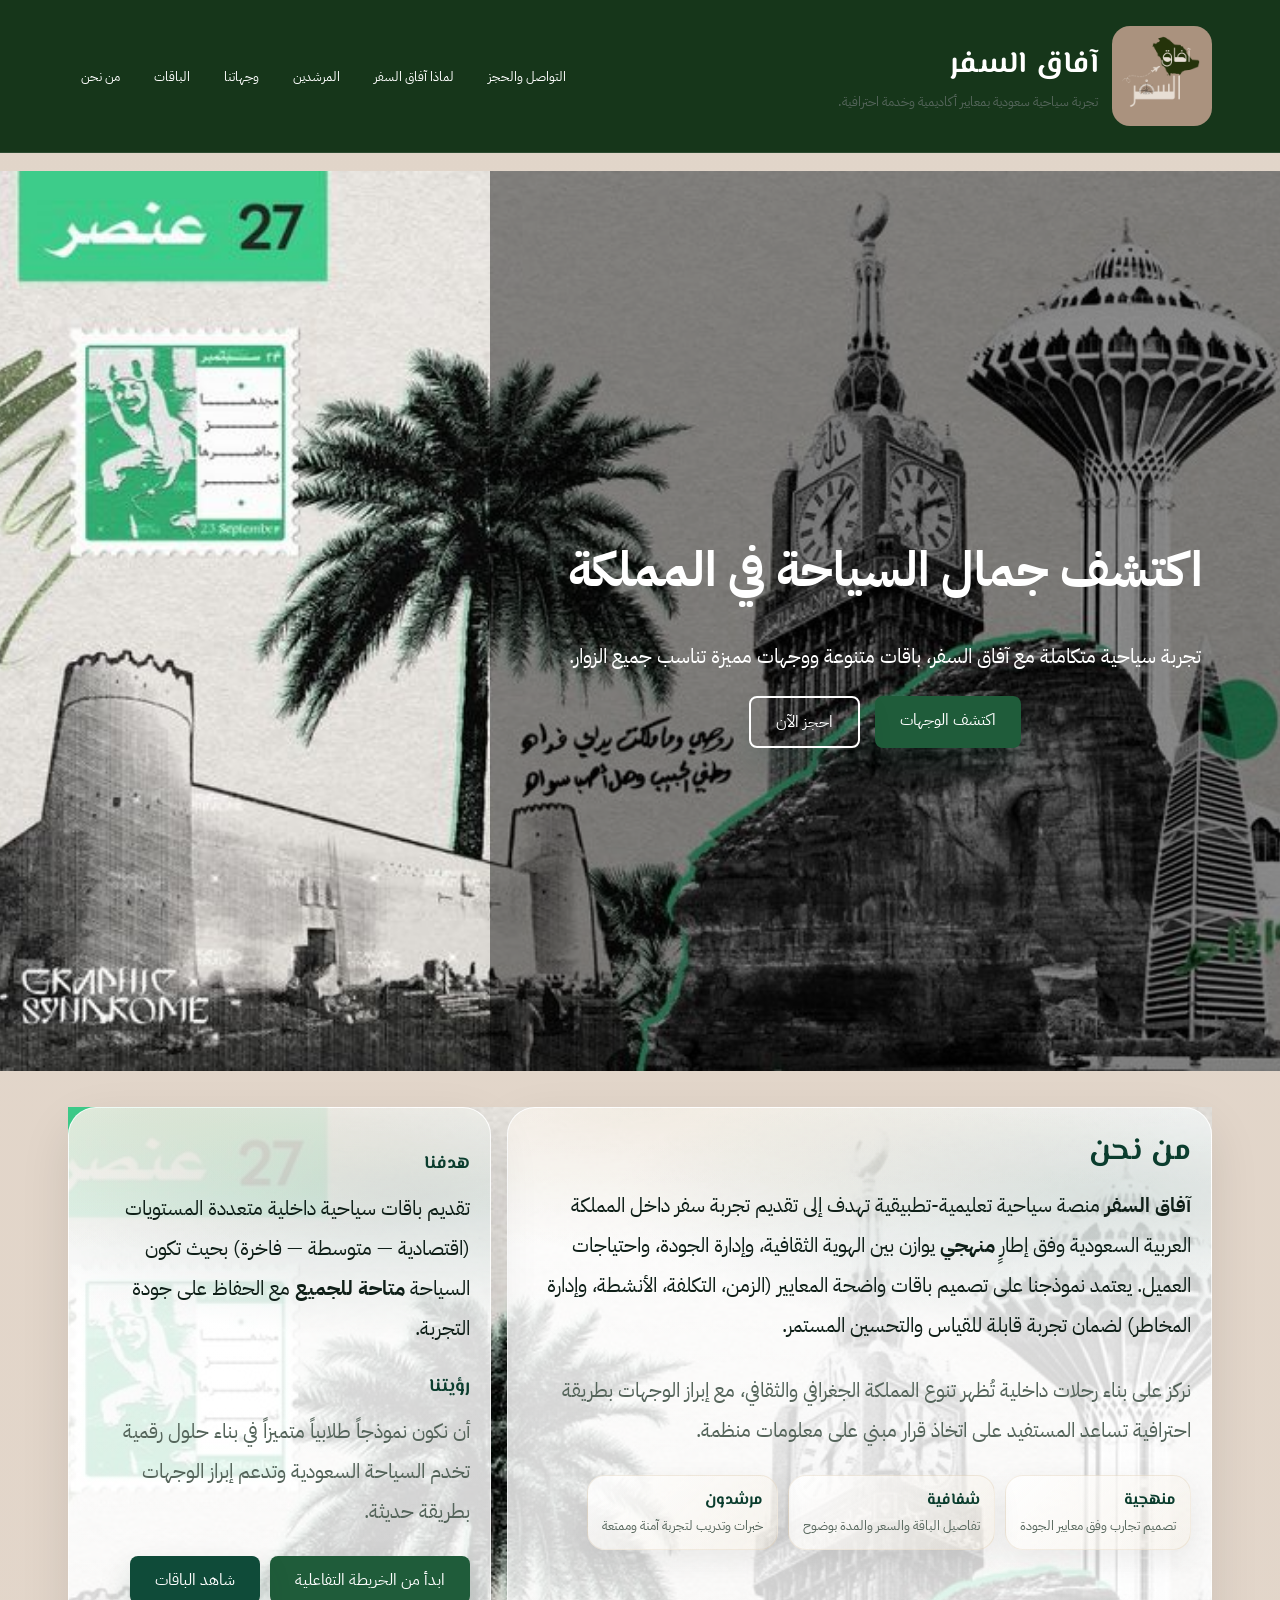
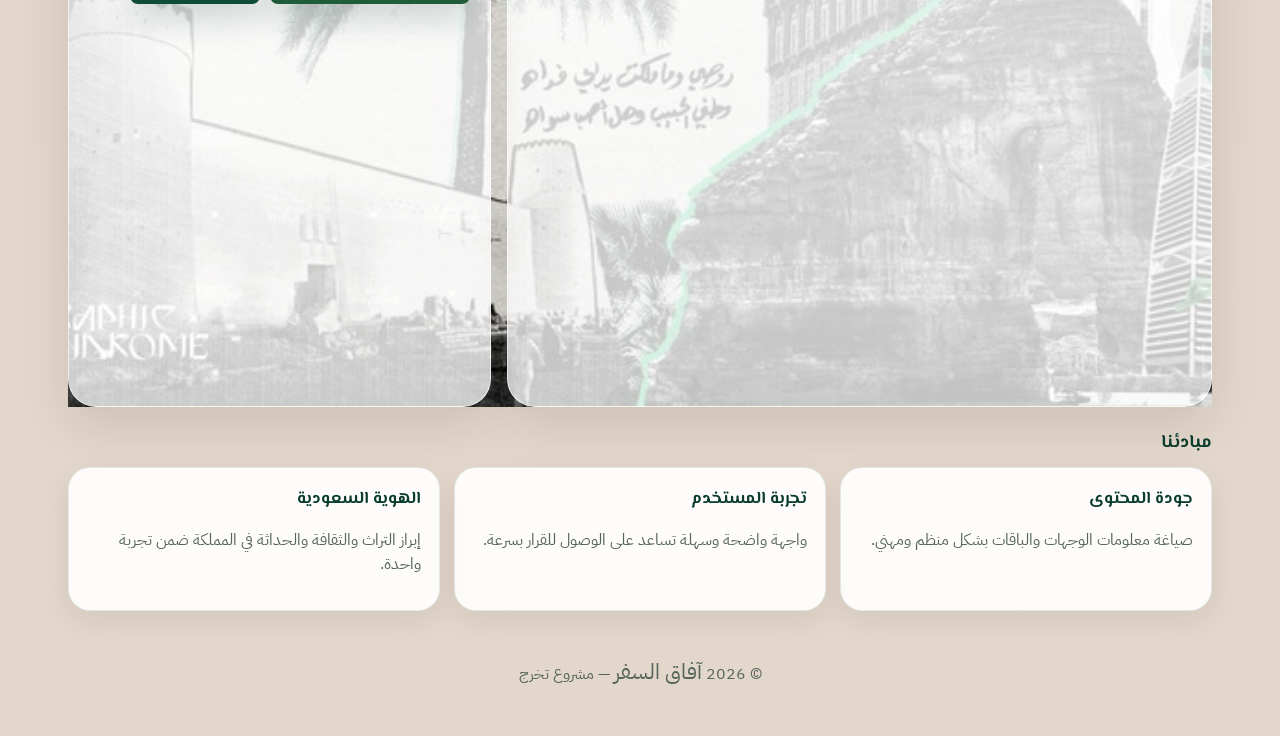
<file: index.html>
<!doctype html>
<html lang="ar">
<head>
  <meta charset="utf-8" />
  <meta name="viewport" content="width=device-width, initial-scale=1" />
  <title>من نحن | آفاق السفر</title>
  <link rel="stylesheet" href="assets/css/style.css" />

</head>
<body>
  <header class="header">
  <div class="container">
    <div class="topbar">

      <a class="brand" href="index.html">
        <img src="assets/img/logo.png" alt="آفاق السفر" class="logo" />
        <div class="brandText">
          <h1 class="brandName">آفاق السفر</h1>
          <p class="brandTagline">تجربة سياحية سعودية بمعايير أكاديمية وخدمة احترافية.</p>
        </div>
      </a>

      <nav class="nav" aria-label="Main">

  <a href="contact.html">التواصل والحجز</a>
  <a href="why.html">لماذا آفاق السفر</a>
  <a href="guides.html">المرشدين</a>

  <a href="destinations.html">وجهاتنا</a>
  <a href="packages.html">الباقات</a>
  <a href="index.html">من نحن</a>

</nav>
      </nav>

      <button id="menuBtn" class="menuBtn">القائمة</button>
    </div>

    <div id="mobileNav" class="mobileNav">
      <a data-nav href="index.html">من نحن</a>
      <a data-nav href="destinations.html">وجهاتنا</a>
      <a data-nav href="packages.html">الباقات</a>
      <a data-nav href="guides.html">المرشدين</a>
      <a data-nav href="why.html">لماذا آفاق السفر</a>
      <a data-nav href="contact.html">التواصل والحجز</a>
    </div>
  </div>
  </header>
<!-- HERO SECTION -->
<section class="hero">
  <div class="hero-overlay">
    <h1>اكتشف جمال السياحة في المملكة</h1>
    <p>
      تجربة سياحية متكاملة مع آفاق السفر، باقات متنوعة
      ووجهات مميزة تناسب جميع الزوار.
    </p>

    <div class="hero-buttons">
      <a href="http://127.0.0.1:5500/destinations.html" class="btn">اكتشف الوجهات</a>
      <a href="http://127.0.0.1:5500/contact.html" class="btn btn-outline">احجز الآن</a>
    </div>
  </div>
</section>
  <main class="container">

    <section class="hero">
      <div class="panel">
        <h2 class="hTitle">من نحن</h2>
        <p class="lead">
          <strong>آفاق السفر</strong> منصة سياحية تعليمية-تطبيقية تهدف إلى تقديم تجربة سفر داخل المملكة العربية السعودية
          وفق إطارٍ <strong>منهجي</strong> يوازن بين الهوية الثقافية، وإدارة الجودة، واحتياجات العميل.
          يعتمد نموذجنا على تصميم باقات واضحة المعايير (الزمن، التكلفة، الأنشطة، وإدارة المخاطر) لضمان
          تجربة قابلة للقياس والتحسين المستمر.
        </p>
        <p class="lead muted">
          نركز على بناء رحلات داخلية تُظهر تنوع المملكة الجغرافي والثقافي، مع إبراز الوجهات بطريقة احترافية
          تساعد المستفيد على اتخاذ قرار مبني على معلومات منظمة.
        </p>

        <div class="kpiRow">
          <div class="kpi">
            <strong>منهجية</strong>
            <small>تصميم تجارب وفق معايير الجودة</small>
          </div>
          <div class="kpi">
            <strong>شفافية</strong>
            <small>تفاصيل الباقة والسعر والمدة بوضوح</small>
          </div>
          <div class="kpi">
            <strong>مرشدون</strong>
            <small>خبرات وتدريب لتجربة آمنة وممتعة</small>
          </div>
        </div>
      </div>

      <div class="panel">
        <h3 class="sectionTitle">هدفنا</h3>
        <p class="lead">
          تقديم باقات سياحية داخلية متعددة المستويات (اقتصادية — متوسطة — فاخرة) بحيث تكون
          السياحة <strong>متاحة للجميع</strong> مع الحفاظ على جودة التجربة.
        </p>
        <h3 class="sectionTitle">رؤيتنا</h3>
        <p class="lead muted">
          أن نكون نموذجاً طلابياً متميزاً في بناء حلول رقمية تخدم السياحة السعودية وتدعم إبراز الوجهات بطريقة حديثة.
        </p>

        <div style="margin-top:14px; display:flex; gap:10px; flex-wrap:wrap;">
          <a class="btn" href="destinations.html">ابدأ من الخريطة التفاعلية</a>
          <a class="btn" href="packages.html" style="background: var(--green2);">شاهد الباقات</a>
        </div>
      </div>
    </section>

    <h3 class="sectionTitle">مبادئنا</h3>
    <section class="grid3">
      <article class="card">
        <h3>جودة المحتوى</h3>
        <p class="muted">صياغة معلومات الوجهات والباقات بشكل منظم ومهني.</p>
      </article>
      <article class="card">
        <h3>تجربة المستخدم</h3>
        <p class="muted">واجهة واضحة وسهلة تساعد على الوصول للقرار بسرعة.</p>
      </article>
      <article class="card">
        <h3>الهوية السعودية</h3>
        <p class="muted">إبراز التراث والثقافة والحداثة في المملكة ضمن تجربة واحدة.</p>
      </article>
    </section>

    <footer class="footer">
      <div>© <span id="year"></span> <span class="brandName">آفاق السفر</span> — مشروع تخرج</div>
    </footer>
  </main>

  <script type="module" src="assets/js/app.js"></script>
</body>
</html>
</file>
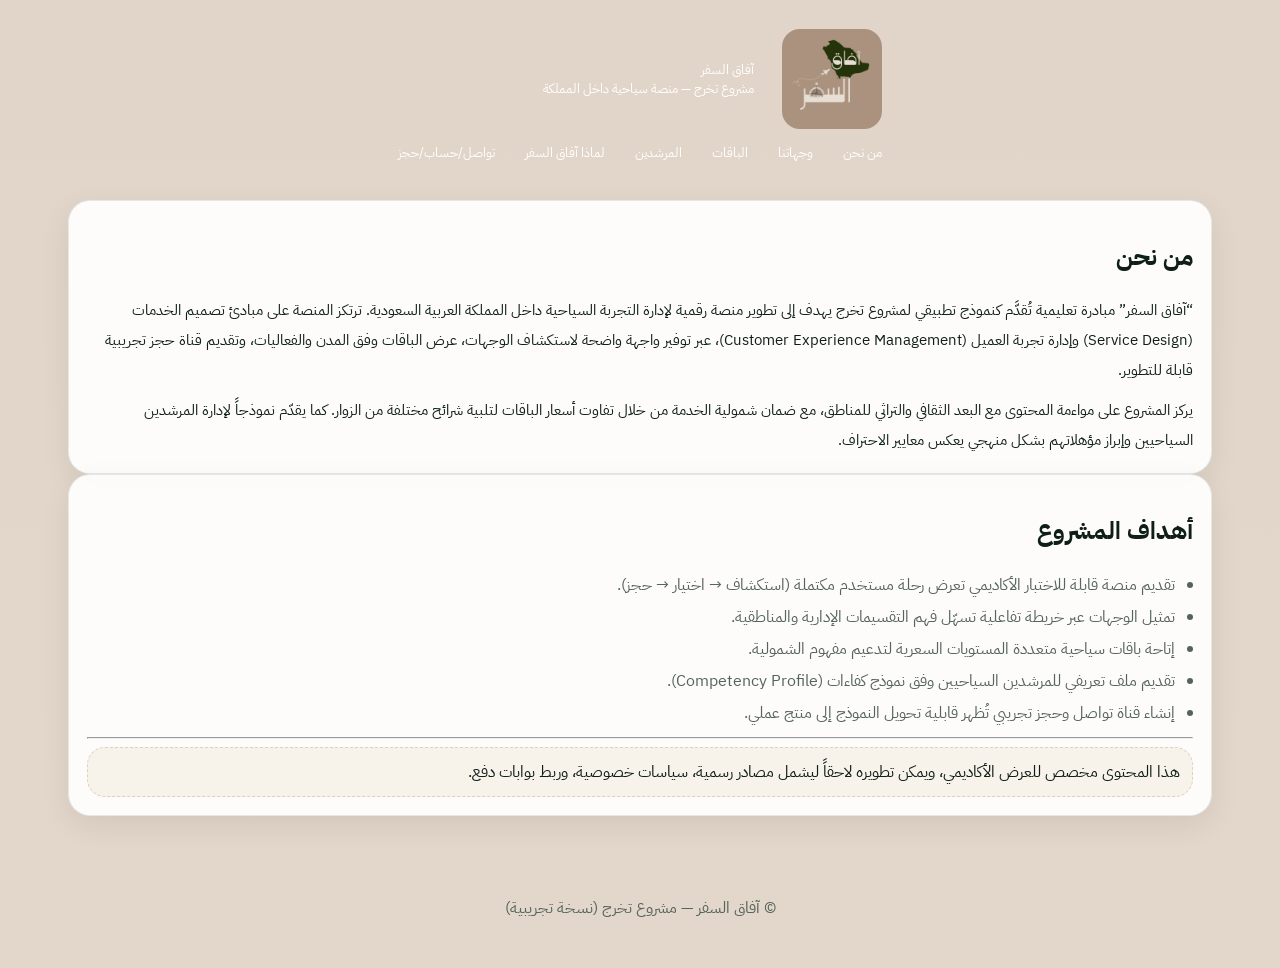
<file: about.html>
<!doctype html>
<html lang="ar" dir="rtl">
<head>
  <meta charset="utf-8" />
  <meta name="viewport" content="width=device-width,initial-scale=1" />
  <title>آفاق السفر | من نحن</title>
  <link rel="stylesheet" href="assets/css/style.css" />
</head>
<body>
  <header class="nav">
    <div class="container nav-inner">
      <a class="brand" href="index.html">
        <img src="assets/img/logo.png" alt="آفاق السفر" class="logo" />
        <div class="mark"></div>
        <div>
          <div class="title">آفاق السفر</div>
          <div class="subtitle">مشروع تخرج — منصة سياحية داخل المملكة</div>
        </div>
      </a>
      <nav class="menu">
        <a href="about.html">من نحن</a>
        <a href="destinations.html">وجهاتنا</a>
        <a href="packages.html">الباقات</a>
        <a href="guides.html">المرشدين</a>
        <a href="why.html">لماذا آفاق السفر</a>
        <a href="contact.html">تواصل/حساب/حجز</a>
      </nav>
    </div>
  </header>

  <main class="section">
    <div class="container grid-2">
      <div class="card">
        <h2>من نحن</h2>
        <p class="lead">
          “آفاق السفر” مبادرة تعليمية تُقدَّم كنموذج تطبيقي لمشروع تخرج يهدف إلى تطوير منصة رقمية لإدارة التجربة السياحية داخل المملكة العربية السعودية.
          ترتكز المنصة على مبادئ تصميم الخدمات (Service Design) وإدارة تجربة العميل (Customer Experience Management)، عبر توفير واجهة واضحة لاستكشاف الوجهات،
          عرض الباقات وفق المدن والفعاليات، وتقديم قناة حجز تجريبية قابلة للتطوير.
        </p>
        <p class="lead">
          يركز المشروع على مواءمة المحتوى مع البعد الثقافي والتراثي للمناطق، مع ضمان شمولية الخدمة من خلال تفاوت أسعار الباقات لتلبية شرائح مختلفة من الزوار.
          كما يقدّم نموذجاً لإدارة المرشدين السياحيين وإبراز مؤهلاتهم بشكل منهجي يعكس معايير الاحتراف.
        </p>
      </div>

      <div class="card">
        <h2>أهداف المشروع</h2>
        <ul style="color:var(--muted); line-height:2; margin:0; padding-right:18px">
          <li>تقديم منصة قابلة للاختبار الأكاديمي تعرض رحلة مستخدم مكتملة (استكشاف → اختيار → حجز).</li>
          <li>تمثيل الوجهات عبر خريطة تفاعلية تسهّل فهم التقسيمات الإدارية والمناطقية.</li>
          <li>إتاحة باقات سياحية متعددة المستويات السعرية لتدعيم مفهوم الشمولية.</li>
          <li>تقديم ملف تعريفي للمرشدين السياحيين وفق نموذج كفاءات (Competency Profile).</li>
          <li>إنشاء قناة تواصل وحجز تجريبي تُظهر قابلية تحويل النموذج إلى منتج عملي.</li>
        </ul>

        <hr class="sep">
        <div class="notice">
          هذا المحتوى مخصص للعرض الأكاديمي، ويمكن تطويره لاحقاً ليشمل مصادر رسمية، سياسات خصوصية، وربط بوابات دفع.
        </div>
      </div>
    </div>
  </main>

  <footer class="footer">
    <div class="container">© <span id="year"></span> آفاق السفر — مشروع تخرج (نسخة تجريبية)</div>
  </footer>

  <script src="assets/js/app.js"></script>
</body>
</html>
</file>
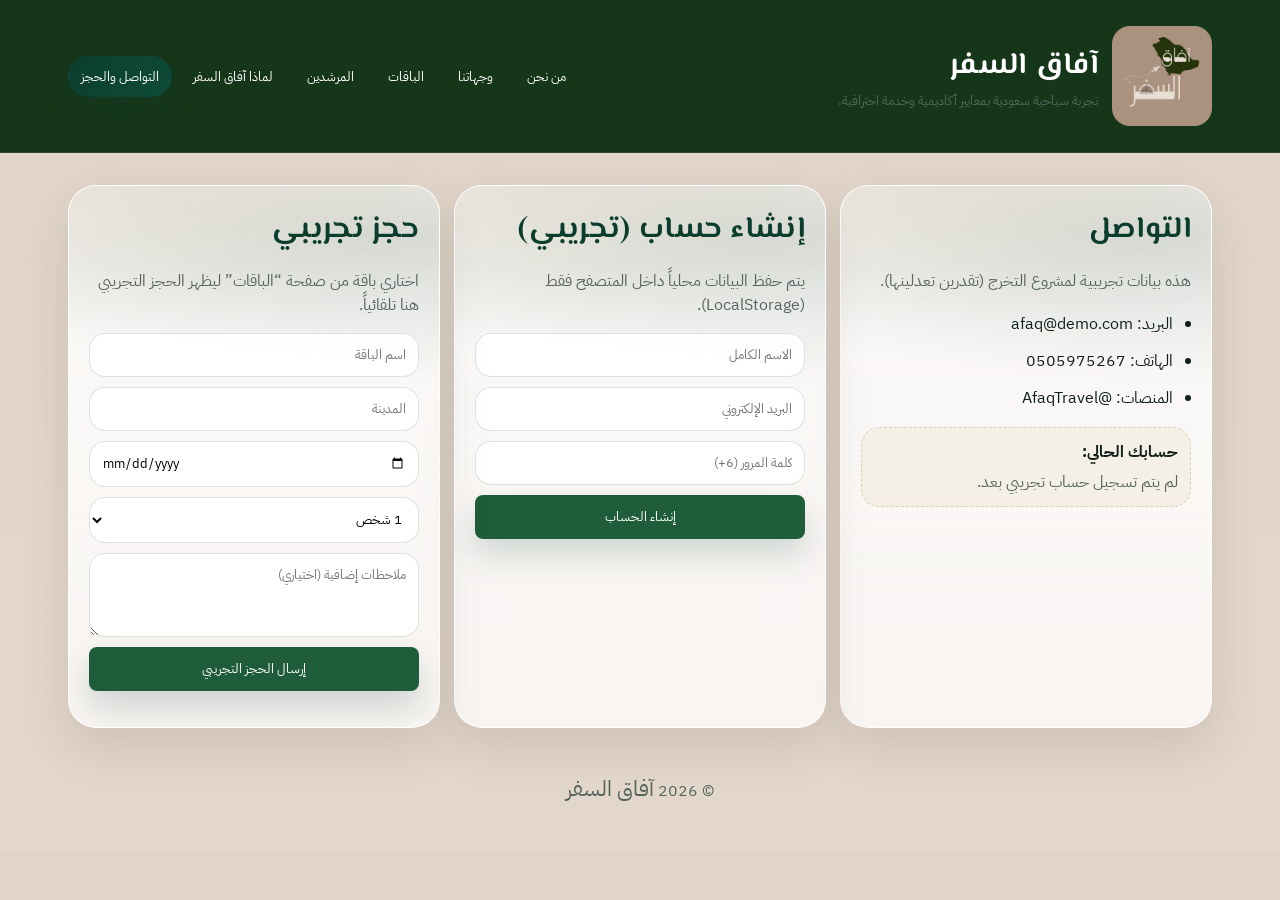
<file: contact.html>
<!doctype html>
<html lang="ar">
<head>
  <meta charset="utf-8" />
  <meta name="viewport" content="width=device-width, initial-scale=1" />
  <title>التواصل والحجز | آفاق السفر</title>
  <link rel="stylesheet" href="assets/css/style.css" />
</head>
<body>
  <header class="header">
    <div class="container">
      <div class="topbar">
        <a class="brand" href="index.html">
          <img src="assets/img/logo.png" alt="آفاق السفر" class="logo" />
          <div>
            <h1 class="brandName">آفاق السفر</h1>
            <p class="brandTagline">—</p>
          </div>
        </a>

        <nav class="nav">
          <a data-nav href="index.html">من نحن</a>
          <a data-nav href="destinations.html">وجهاتنا</a>
          <a data-nav href="packages.html">الباقات</a>
          <a data-nav href="guides.html">المرشدين</a>
          <a data-nav href="why.html">لماذا آفاق السفر</a>
          <a data-nav href="contact.html">التواصل والحجز</a>
        </nav>

        <button id="menuBtn" class="menuBtn">القائمة</button>
      </div>
      <div id="mobileNav" class="mobileNav">
        <a data-nav href="index.html">من نحن</a>
        <a data-nav href="destinations.html">وجهاتنا</a>
        <a data-nav href="packages.html">الباقات</a>
        <a data-nav href="guides.html">المرشدين</a>
        <a data-nav href="why.html">لماذا آفاق السفر</a>
        <a data-nav href="contact.html">التواصل والحجز</a>
      </div>
    </div>
  </header>

  <main class="container">
    <section class="grid3" style="margin-top:14px; grid-template-columns: 1fr 1fr 1fr;">
      <div class="panel">
        <h2 class="hTitle">التواصل</h2>
        <p class="muted">هذه بيانات تجريبية لمشروع التخرج (تقدرين تعدلينها).</p>
        <ul class="bullets">
          <li>البريد: afaq@demo.com</li>
          <li>الهاتف: 0505975267</li>
          <li>المنصات: @AfaqTravel</li>
        </ul>

        <div class="notice" style="margin-top:12px;">
          <strong>حسابك الحالي:</strong>
          <div id="currentUser" class="muted" style="margin-top:6px;">—</div>
        </div>
      </div>

      <div class="panel">
        <h2 class="hTitle">إنشاء حساب (تجريبي)</h2>
        <p class="muted">يتم حفظ البيانات محلياً داخل المتصفح فقط (LocalStorage).</p>

        <form id="signupForm" style="display:grid; gap:10px; margin-top:10px;">
          <input id="suName" class="input" placeholder="الاسم الكامل" required />
          <input id="suEmail" class="input" type="email" placeholder="البريد الإلكتروني" required />
          <input id="suPass" class="input" type="password" placeholder="كلمة المرور (6+)" minlength="6" required />
          <button class="btn" type="submit">إنشاء الحساب</button>
        </form>
      </div>

      <div class="panel" id="booking">
        <h2 class="hTitle">حجز تجريبي</h2>
        <div id="demoBookingBox" style="margin-top:10px;"></div>

        <form id="bookingForm" style="display:grid; gap:10px; margin-top:12px;">
          <input id="bkPackage" class="input" placeholder="اسم الباقة" required />
          <input id="bkCity" class="input" placeholder="المدينة" required />
          <input id="bkDate" class="input" type="date" required />
          <select id="bkPeople">
            <option value="1">1 شخص</option>
            <option value="2">2 أشخاص</option>
            <option value="3">3 أشخاص</option>
            <option value="4">4 أشخاص</option>
            <option value="5+">5+</option>
          </select>
          <textarea id="bkNotes" class="input" rows="3" placeholder="ملاحظات إضافية (اختياري)"></textarea>
          <button class="btn" type="submit">إرسال الحجز التجريبي</button>
        </form>

        <p class="muted" style="margin-top:10px; line-height:1.8;">
        </p>
      </div>
    </section>

    <footer class="footer">
      <div>© <span id="year"></span> <span class="brandName">آفاق السفر</span></div>
    </footer>
  </main>

  <script type="module" src="assets/js/app.js"></script>
</body>
</html>
</file>
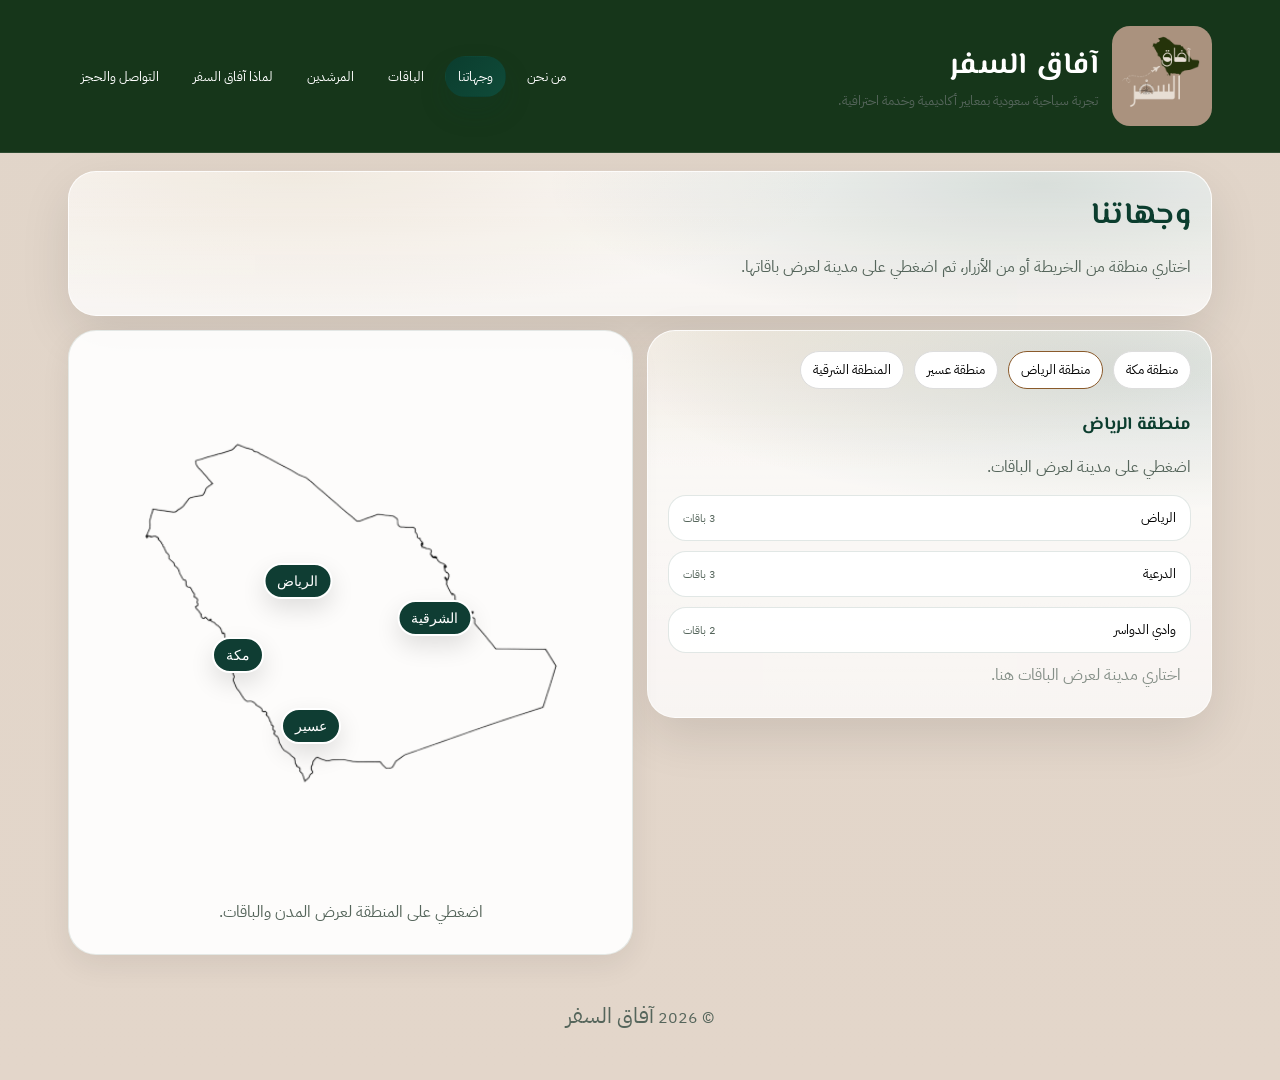
<file: destinations.html>
<!doctype html>
<html lang="ar">
<head>
  <meta charset="utf-8" />
  <meta name="viewport" content="width=device-width, initial-scale=1" />
  <title>وجهاتنا | آفاق السفر</title>
  <link rel="stylesheet" href="assets/css/style.css" />
</head>
<body>
  <header class="header">
    <div class="container">
      <div class="topbar">
        <a class="brand" href="index.html">
          <img src="assets/img/logo.png" alt="آفاق السفر" class="logo" />
          <div>
            <h1 class="brandName">آفاق السفر</h1>
            <p class="brandTagline">—</p>
          </div>
        </a>

        <nav class="nav">
          <a data-nav href="index.html">من نحن</a>
          <a data-nav href="destinations.html">وجهاتنا</a>
          <a data-nav href="packages.html">الباقات</a>
          <a data-nav href="guides.html">المرشدين</a>
          <a data-nav href="why.html">لماذا آفاق السفر</a>
          <a data-nav href="contact.html">التواصل والحجز</a>
        </nav>

        <button id="menuBtn" class="menuBtn">القائمة</button>
      </div>
      <div id="mobileNav" class="mobileNav">
        <a data-nav href="index.html">من نحن</a>
        <a data-nav href="destinations.html">وجهاتنا</a>
        <a data-nav href="packages.html">الباقات</a>
        <a data-nav href="guides.html">المرشدين</a>
        <a data-nav href="why.html">لماذا آفاق السفر</a>
        <a data-nav href="contact.html">التواصل والحجز</a>
      </div>
    </div>
  </header>

  <main class="container">
    <div class="panel">
      <h2 class="hTitle">وجهاتنا</h2>
      <p class="muted">اختاري منطقة من الخريطة أو من الأزرار، ثم اضغطي على مدينة لعرض باقاتها.</p>
    </div>

 <section class="destWrap" style="margin-top:14px;">

  <!-- ✅ لوحة الخيارات (يسار) -->
  <div id="destPanel" class="panel">
    <div class="chips" id="regionList"></div>

    <h3 class="sectionTitle" id="regionTitle">—</h3>
    <p class="muted" id="regionHint">—</p>

    <div class="cityList" id="cityList"></div>
    <div class="packagesBox" id="packagesBox"></div>
  </div>

  <!-- ✅ الخريطة (يمين) -->
  <div class="mapBox">
    <img src="assets/img/ksa-real.png" class="ksaImg" alt="خريطة السعودية" />

    <!-- ✅ hotspots فوق الصورة (لازم تكون داخل mapBox) -->
    <button class="hotspotBtn" data-region="makkah"  style="left:30%; top:52%;">مكة</button>
    <button class="hotspotBtn" data-region="riyadh"  style="left:40.6%; top:40.2%;">الرياض</button>
    <button class="hotspotBtn" data-region="eastern" style="left:65%; top:46%;">الشرقية</button>
    <button class="hotspotBtn" data-region="asir"    style="left:42.9%; top:63.4%;">عسير</button>

    <p class="muted mapHint">اضغطي على المنطقة لعرض المدن والباقات.</p>
  </div>

</section>
    <footer class="footer">
      <div>© <span id="year"></span> <span class="brandName">آفاق السفر</span></div>
    </footer>
  </main>

  <script type="module" src="assets/js/app.js"></script>
</body>
</html>
</file>
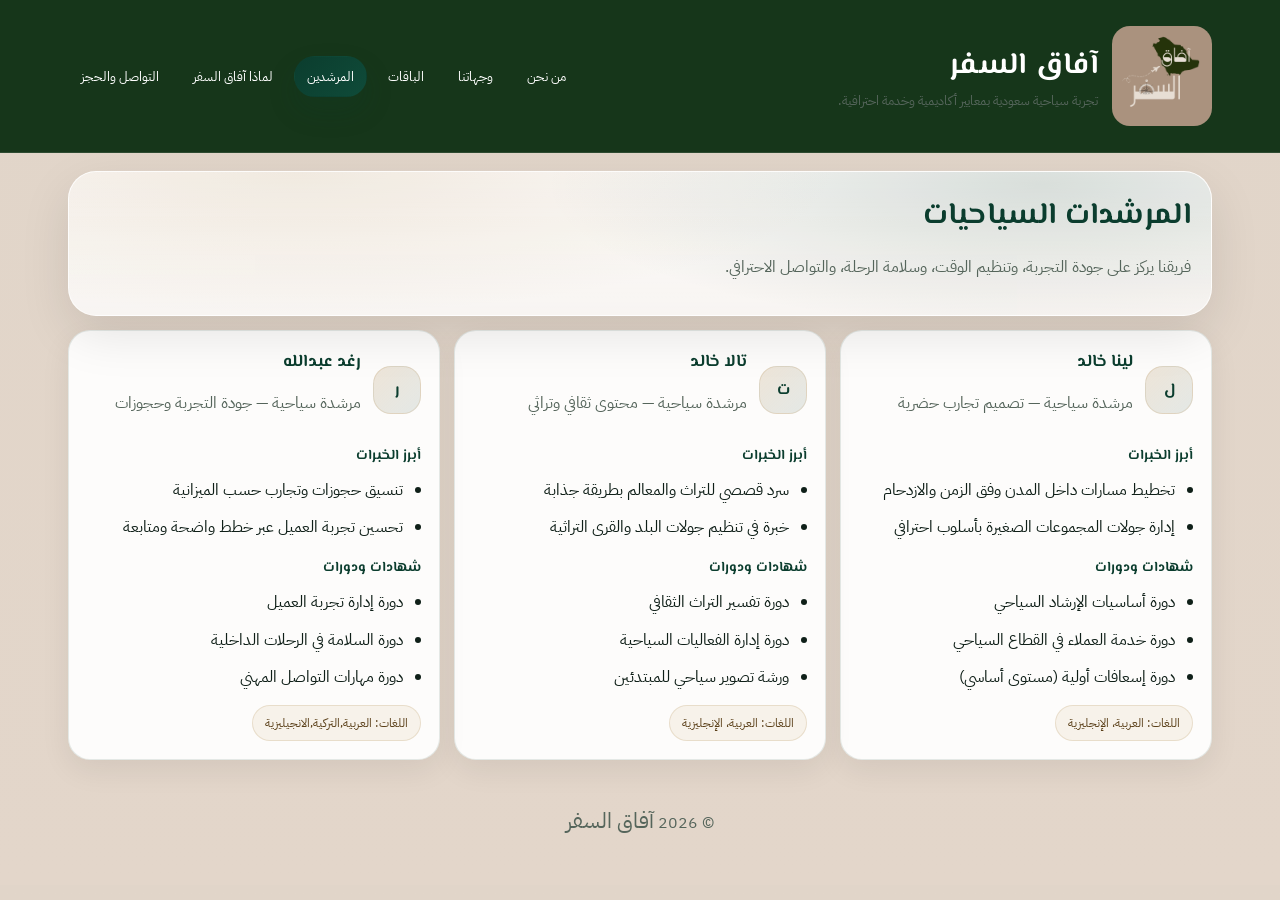
<file: guides.html>
<!doctype html>
<html lang="ar">
<head>
  <meta charset="utf-8" />
  <meta name="viewport" content="width=device-width, initial-scale=1" />
  <title>المرشدين | آفاق السفر</title>
  <link rel="stylesheet" href="assets/css/style.css" />
</head>
<body>
  <header class="header">
    <div class="container">
      <div class="topbar">
        <a class="brand" href="index.html">
          <img src="assets/img/logo.png" alt="آفاق السفر" class="logo" />
          <div>
            <h1 class="brandName">آفاق السفر</h1>
            <p class="brandTagline">—</p>
          </div>
        </a>

        <nav class="nav">
          <a data-nav href="index.html">من نحن</a>
          <a data-nav href="destinations.html">وجهاتنا</a>
          <a data-nav href="packages.html">الباقات</a>
          <a data-nav href="guides.html">المرشدين</a>
          <a data-nav href="why.html">لماذا آفاق السفر</a>
          <a data-nav href="contact.html">التواصل والحجز</a>
        </nav>

        <button id="menuBtn" class="menuBtn">القائمة</button>
      </div>
      <div id="mobileNav" class="mobileNav">
        <a data-nav href="index.html">من نحن</a>
        <a data-nav href="destinations.html">وجهاتنا</a>
        <a data-nav href="packages.html">الباقات</a>
        <a data-nav href="guides.html">المرشدين</a>
        <a data-nav href="why.html">لماذا آفاق السفر</a>
        <a data-nav href="contact.html">التواصل والحجز</a>
      </div>
    </div>
  </header>

  <main class="container">
    <div class="panel">
      <h2 class="hTitle">المرشدات السياحيات</h2>
      <p class="muted">فريقنا يركز على جودة التجربة، وتنظيم الوقت، وسلامة الرحلة، والتواصل الاحترافي.</p>
    </div>

    <section class="grid3" style="margin-top:14px;" id="guidesGrid"></section>

    <footer class="footer">
      <div>© <span id="year"></span> <span class="brandName">آفاق السفر</span></div>
    </footer>
  </main>

  <script type="module" src="assets/js/app.js"></script>
</body>
</html>
</file>
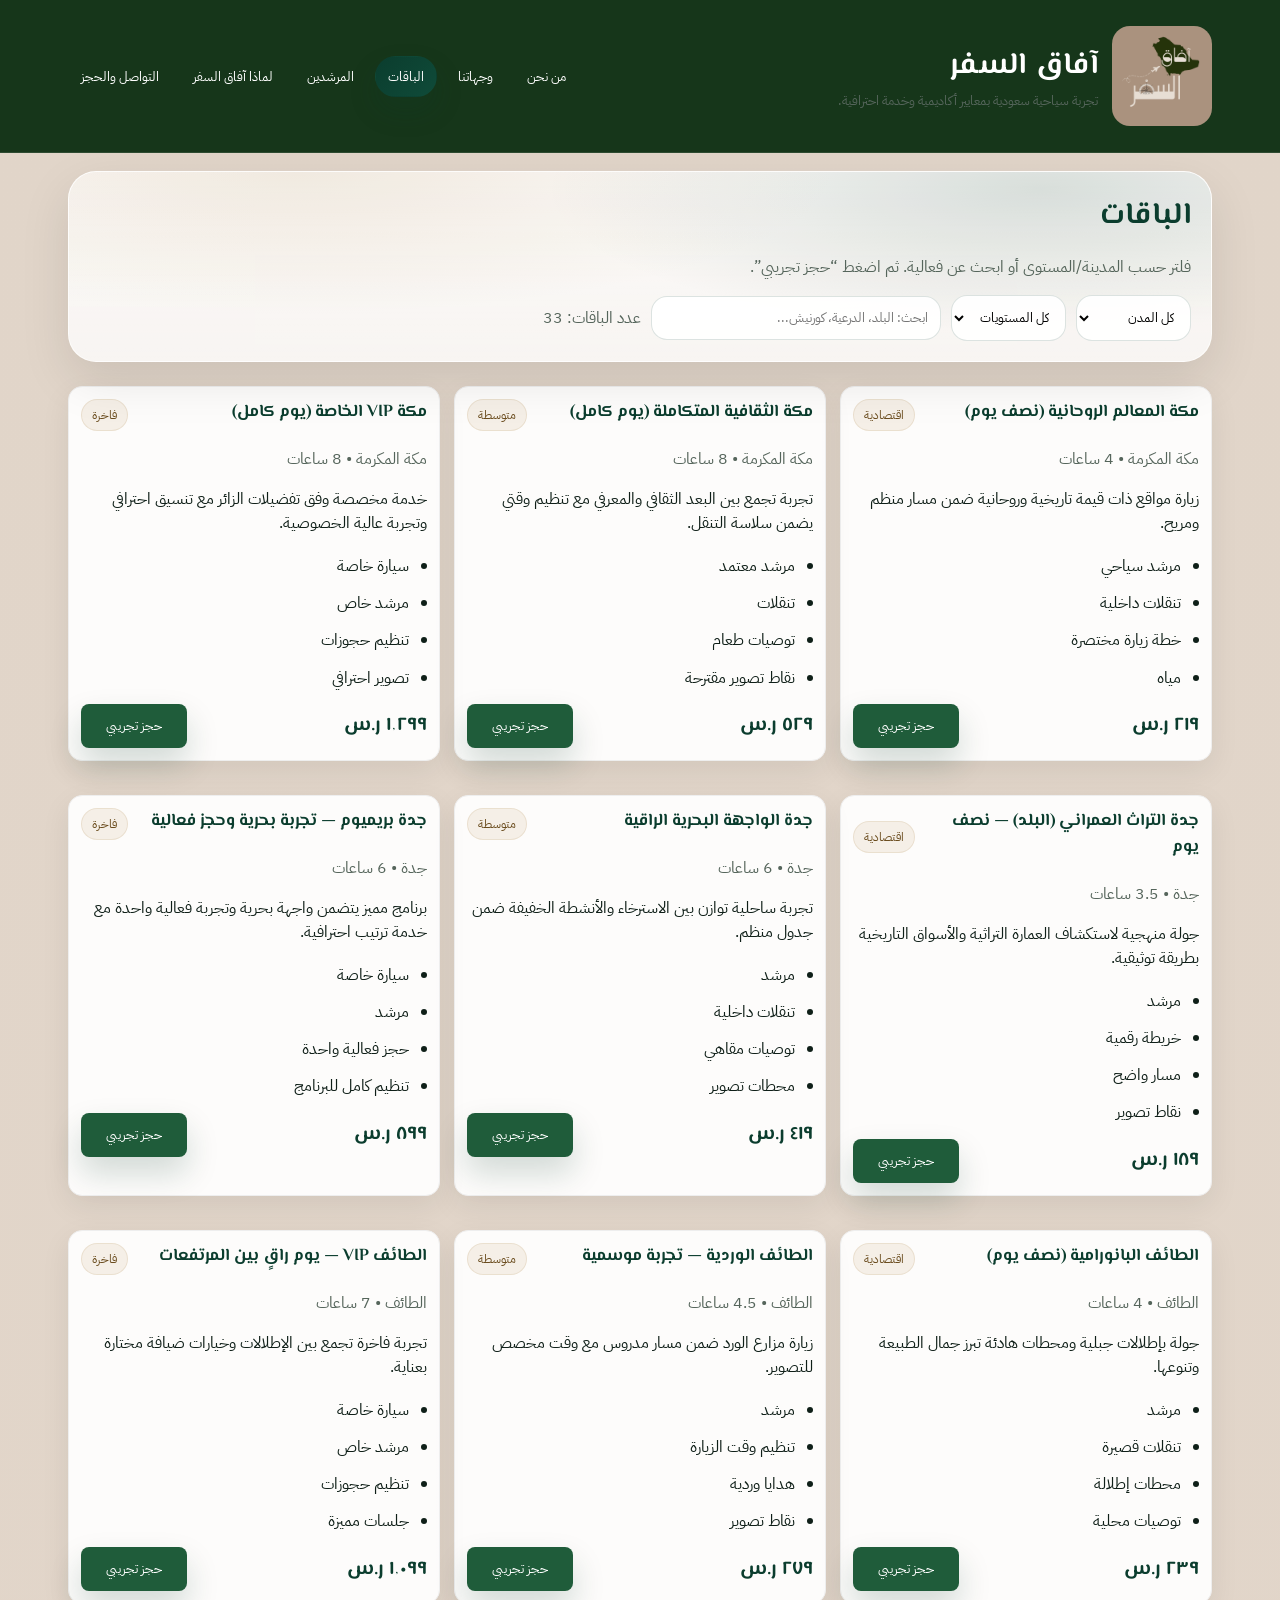
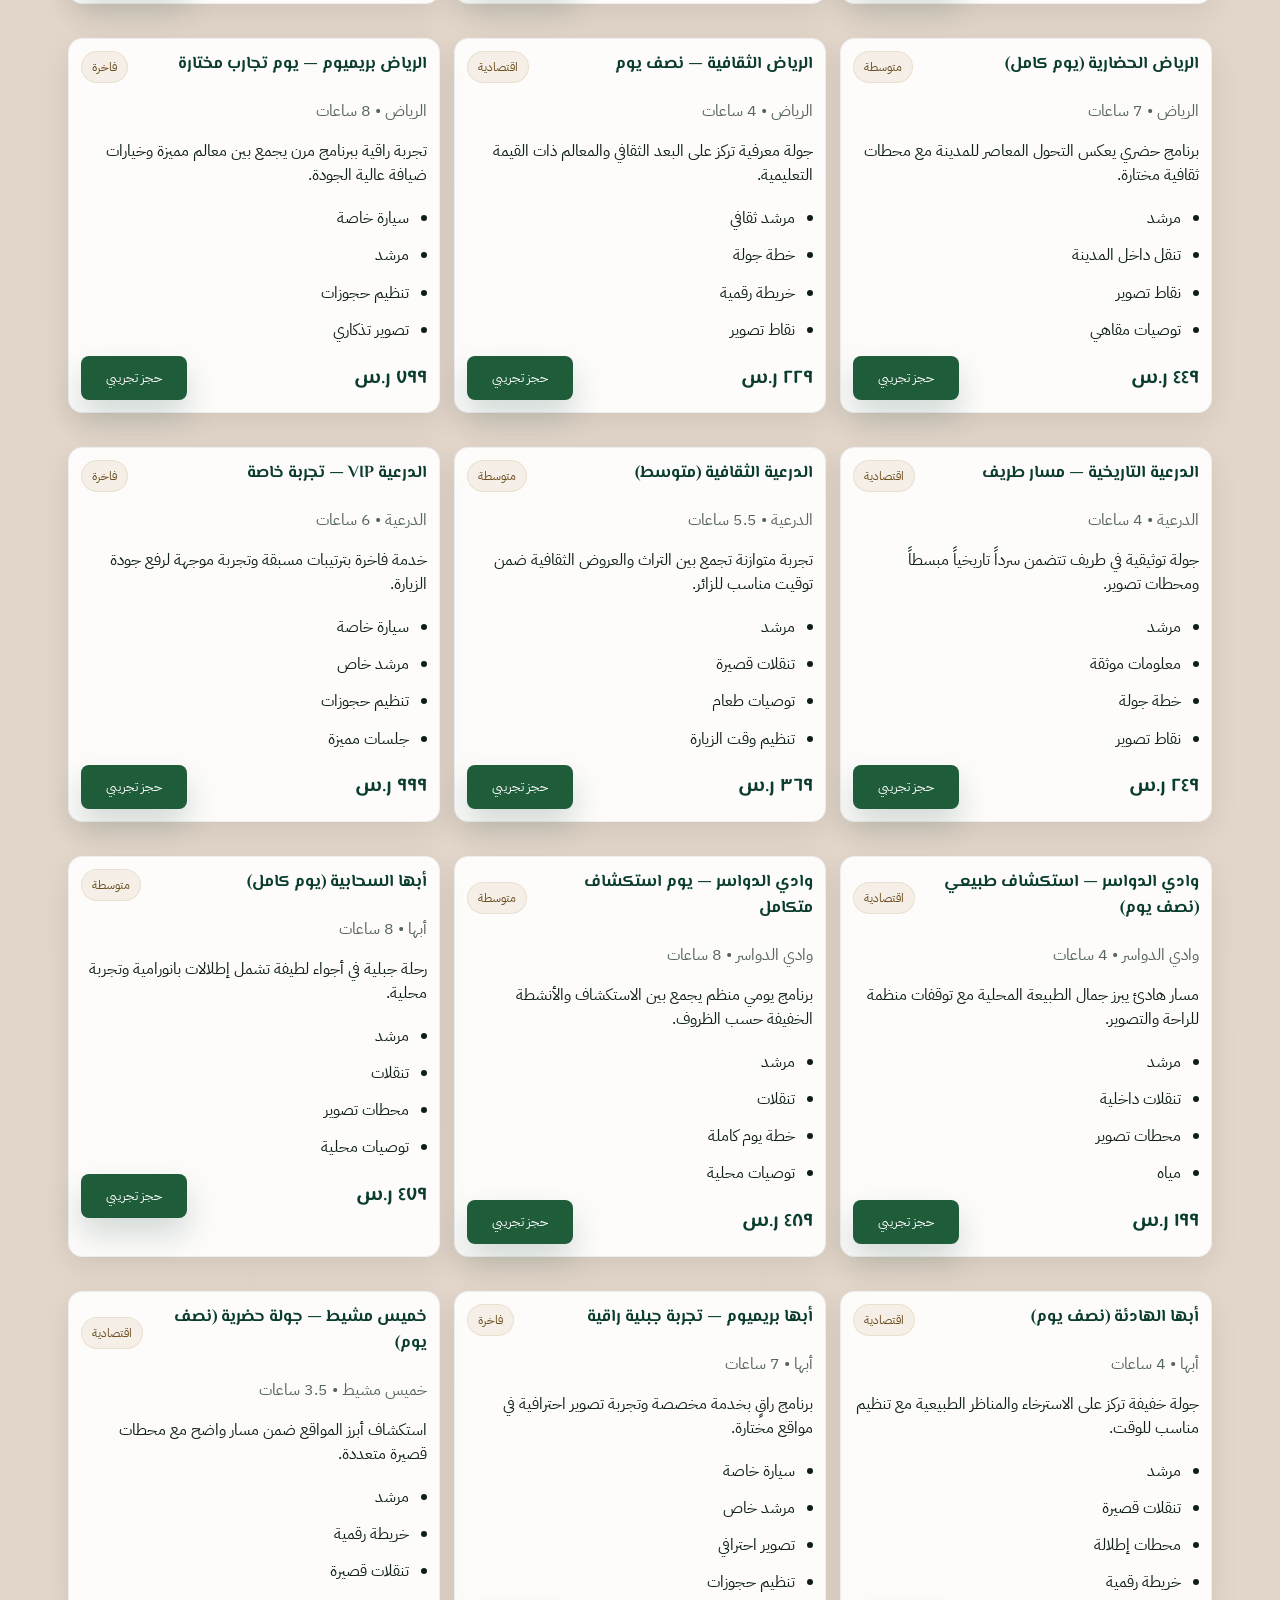
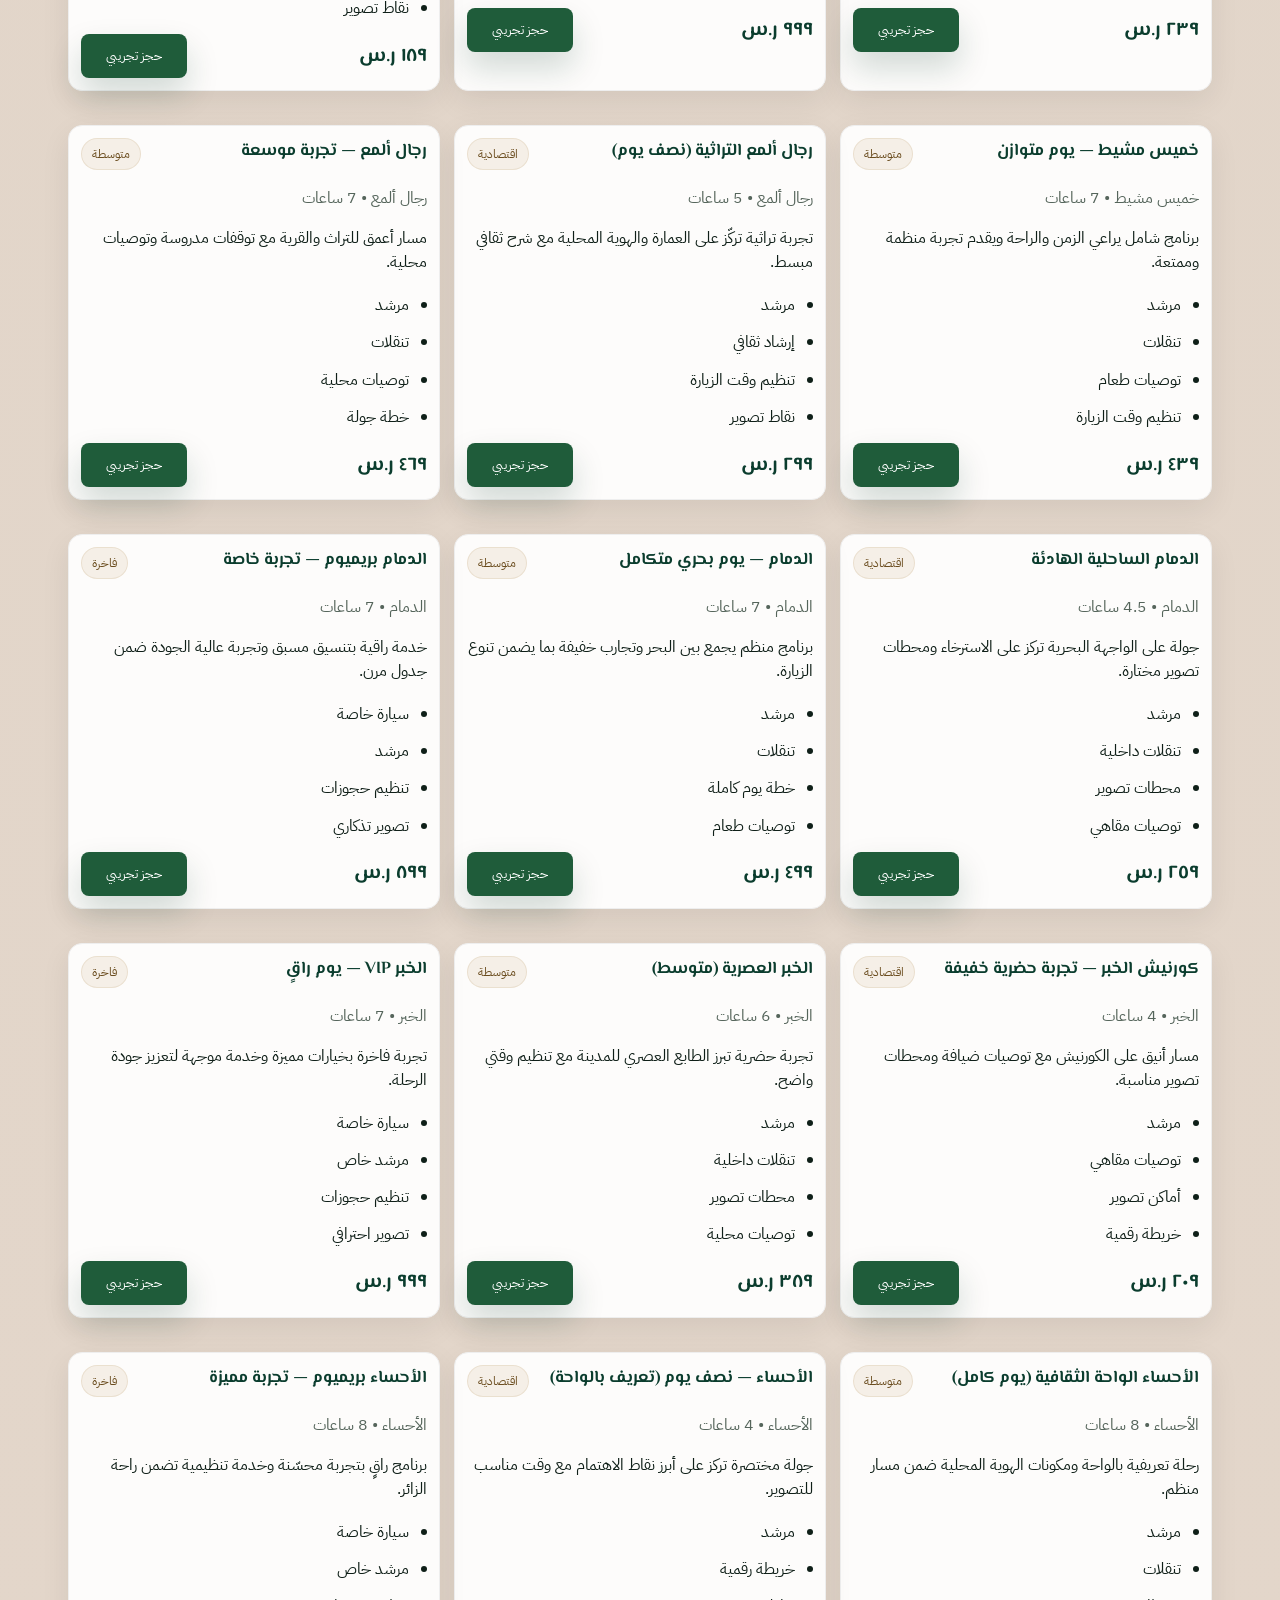
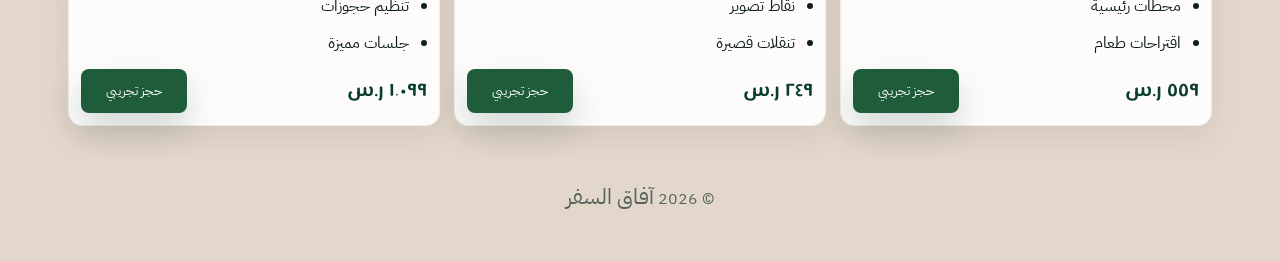
<file: packages.html>
<!doctype html>
<html lang="ar">
<head>
  <meta charset="utf-8" />
  <meta name="viewport" content="width=device-width, initial-scale=1" />
  <title>الباقات | آفاق السفر</title>
  <link rel="stylesheet" href="assets/css/style.css" />
</head>
<body>
  <header class="header">
    <div class="container">
      <div class="topbar">
        <a class="brand" href="index.html">
          <img src="assets/img/logo.png" alt="آفاق السفر" class="logo" />
          <div>
            <h1 class="brandName">آفاق السفر</h1>
            <p class="brandTagline">—</p>
          </div>
        </a>

        <nav class="nav">
          <a data-nav href="index.html">من نحن</a>
          <a data-nav href="destinations.html">وجهاتنا</a>
          <a data-nav href="packages.html">الباقات</a>
          <a data-nav href="guides.html">المرشدين</a>
          <a data-nav href="why.html">لماذا آفاق السفر</a>
          <a data-nav href="contact.html">التواصل والحجز</a>
        </nav>

        <button id="menuBtn" class="menuBtn">القائمة</button>
      </div>
      <div id="mobileNav" class="mobileNav">
        <a data-nav href="index.html">من نحن</a>
        <a data-nav href="destinations.html">وجهاتنا</a>
        <a data-nav href="packages.html">الباقات</a>
        <a data-nav href="guides.html">المرشدين</a>
        <a data-nav href="why.html">لماذا آفاق السفر</a>
        <a data-nav href="contact.html">التواصل والحجز</a>
      </div>
    </div>
  </header>

  <main class="container">
    <div class="panel">
      <h2 class="hTitle">الباقات</h2>
      <p class="muted">فلتر حسب المدينة/المستوى أو ابحث عن فعالية. ثم اضغط “حجز تجريبي”.</p>

      <div class="filters" style="margin-top:12px;">
        <select id="cityFilter" aria-label="City"></select>
        <select id="levelFilter" aria-label="Level">
          <option value="">كل المستويات</option>
          <option value="اقتصادية">اقتصادية</option>
          <option value="متوسطة">متوسطة</option>
          <option value="فاخرة">فاخرة</option>
        </select>
        <input id="searchInput" class="input" placeholder="ابحث: البلد، الدرعية، كورنيش..." />
        <span id="pkgCount" class="muted"></span>
      </div>
    </div>

    <section class="grid3" style="margin-top:14px;" id="packagesGrid"></section>

    <footer class="footer">
      <div>© <span id="year"></span> <span class="brandName">آفاق السفر</span></div>
    </footer>
  </main>

  <script type="module" src="assets/js/app.js"></script>
</body>
</html>
</file>
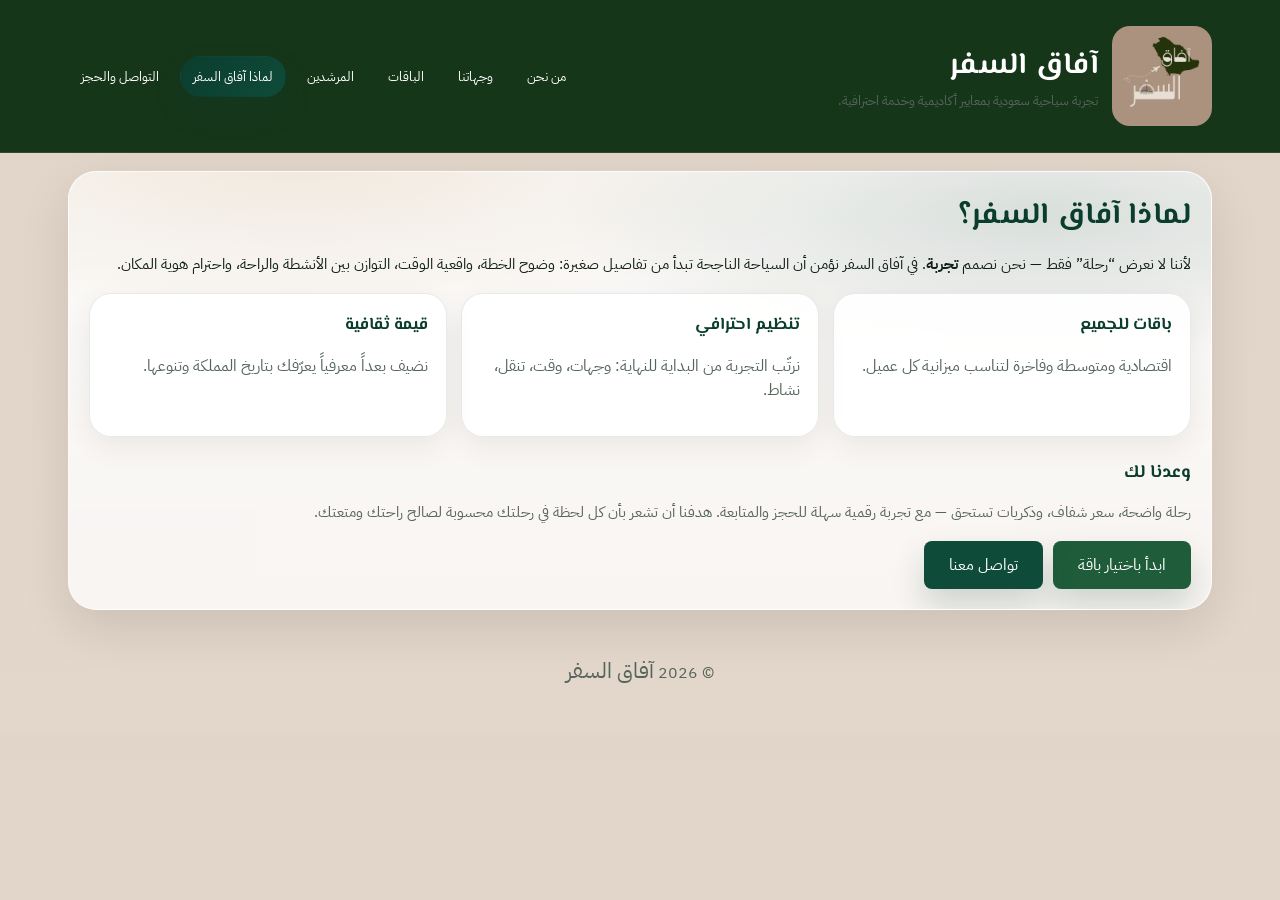
<file: why.html>
<!doctype html>
<html lang="ar">
<head>
  <meta charset="utf-8" />
  <meta name="viewport" content="width=device-width, initial-scale=1" />
  <title>لماذا آفاق السفر | آفاق السفر</title>
  <link rel="stylesheet" href="assets/css/style.css" />
</head>
<body>
  <header class="header">
    <div class="container">
      <div class="topbar">
        <a class="brand" href="index.html">
          <img src="assets/img/logo.png" alt="آفاق السفر" class="logo" />
          <div>
            <h1 class="brandName">آفاق السفر</h1>
            <p class="brandTagline">—</p>
          </div>
        </a>

        <nav class="nav">
          <a data-nav href="index.html">من نحن</a>
          <a data-nav href="destinations.html">وجهاتنا</a>
          <a data-nav href="packages.html">الباقات</a>
          <a data-nav href="guides.html">المرشدين</a>
          <a data-nav href="why.html">لماذا آفاق السفر</a>
          <a data-nav href="contact.html">التواصل والحجز</a>
        </nav>

        <button id="menuBtn" class="menuBtn">القائمة</button>
      </div>
      <div id="mobileNav" class="mobileNav">
        <a data-nav href="index.html">من نحن</a>
        <a data-nav href="destinations.html">وجهاتنا</a>
        <a data-nav href="packages.html">الباقات</a>
        <a data-nav href="guides.html">المرشدين</a>
        <a data-nav href="why.html">لماذا آفاق السفر</a>
        <a data-nav href="contact.html">التواصل والحجز</a>
      </div>
    </div>
  </header>

  <main class="container">
    <section class="panel">
      <h2 class="hTitle">لماذا آفاق السفر؟</h2>
      <p class="lead">
        لأننا لا نعرض “رحلة” فقط — نحن نصمم <strong>تجربة</strong>.
        في آفاق السفر نؤمن أن السياحة الناجحة تبدأ من تفاصيل صغيرة:
        وضوح الخطة، واقعية الوقت، التوازن بين الأنشطة والراحة، واحترام هوية المكان.
      </p>

      <div class="grid3" style="margin-top:14px;">
        <article class="card">
          <h3>باقات للجميع</h3>
          <p class="muted">اقتصادية ومتوسطة وفاخرة لتناسب ميزانية كل عميل.</p>
        </article>
        <article class="card">
          <h3>تنظيم احترافي</h3>
          <p class="muted">نرتّب التجربة من البداية للنهاية: وجهات، وقت، تنقل، نشاط.</p>
        </article>
        <article class="card">
          <h3>قيمة ثقافية</h3>
          <p class="muted">نضيف بعداً معرفياً يعرّفك بتاريخ المملكة وتنوعها.</p>
        </article>
      </div>

      <h3 class="sectionTitle">وعدنا لك</h3>
      <p class="lead muted">
        رحلة واضحة، سعر شفاف، وذكريات تستحق — مع تجربة رقمية سهلة للحجز والمتابعة.
        هدفنا أن تشعر بأن كل لحظة في رحلتك محسوبة لصالح راحتك ومتعتك.
      </p>

      <div style="margin-top:14px; display:flex; gap:10px; flex-wrap:wrap;">
        <a class="btn" href="packages.html">ابدأ باختيار باقة</a>
        <a class="btn" href="contact.html" style="background: var(--green2);">تواصل معنا</a>
      </div>
    </section>

    <footer class="footer">
      <div>© <span id="year"></span> <span class="brandName">آفاق السفر</span></div>
    </footer>
  </main>

  <script type="module" src="assets/js/app.js"></script>
</body>
</html>
</file>
<file: assets/css/style.css>
/* assets/css/style.css (LUXURY v2) */
@import url('https://fonts.googleapis.com/css2?family=IBM+Plex+Sans+Arabic:wght@300;400;500;600;700&family=El+Messiri:wght@500;600;700&display=swap');

:root{
  --green:#0b3d2e;
  --green2:#0f4b39;
  --beige:#efe6d6;
  --white:#fbfbfb;
  --ink:#0f1f18;
  --muted:#55655b;

  --gold:#b8945e;
  --gold2:#d8c29a;

  --line: rgba(11,61,46,0.14);
  --line2: rgba(184,148,94,0.18);

  --shadow: 0 18px 50px rgba(0,0,0,0.10);
  --shadow2: 0 10px 30px rgba(0,0,0,0.07);

  --radius: 22px;
  --radius2: 28px;
}

*{box-sizing:border-box}
html,body{margin:0;padding:0}
body{
  direction: rtl;
  color:var(--ink);
  font-family:"IBM Plex Sans Arabic", system-ui, -apple-system, Segoe UI, Arial;
background: linear-gradient(180deg, #e1d5c9, #e3d6ca);
}

a{color:inherit;text-decoration:none}
.container{max-width:1180px;margin:0 auto;padding:18px}

/* ===== Header ===== */
.header{
padding: 8px 0;
  position: sticky;
  top: 0;
  z-index: 30;
  background: #16361a   ;
  border-bottom: 1px solid rgba(255,255,255,0.1);
}
.topbar{
  display:flex; align-items:center; justify-content:space-between;
  gap:12px;
}

.brand{display:flex; align-items:center; gap:12px}
.brand img{width:100px;height:100px;background: transparent;   /* يشيل الخلفية */
  padding:0;                  /* يشيل المسافات */
  border:none;                /* يشيل البرواز */
  box-shadow:none;            /* يشيل الظل */
  filter:none;                /* يشيل تأثير الظل الحالي */
}
.brand h1{
  margin:0;
  font-family:"El Messiri", serif;
  font-size:30px;
  color:white;
  letter-spacing:0.3px;
}
.brand p{margin:0;font-size:12px;color:var(--muted)}

.nav{
  display:flex; gap:8px; align-items:center; flex-wrap:wrap;
}
.nav a{color: white;
  padding:10px 12px;
  border-radius:999px;
  border:1px solid transparent;
  font-size:13px;
  transition: 0.18s ease;
}
.nav a:hover{
  border-color: var(--line2);
  background: #a89154;
  transform: translateY(-1px);
}
.nav a.active{
  background: linear-gradient(135deg, var(--green), var(--green2));
  color:#fff;
  box-shadow: 0 14px 28px rgba(11,61,46,0.18);
}

.menuBtn{
  display:none;
  padding:10px 12px;
  border-radius:14px;
  border:1px solid var(--line);
  background:#fff;
}
.mobileNav{display:none;padding:12px 0 16px}
.mobileNav.open{display:block}
.mobileNav a{
  display:block;
  padding:12px 14px;
  border-radius:16px;
  border:1px solid var(--line);
  margin-top:10px;
  background:rgba(255,255,255,0.88);
}

/* ===== Premium Panels ===== */
.panel{
  position:relative;
  background:
    linear-gradient(180deg, rgba(255,255,255,0.88), rgba(255,255,255,0.76));
  border: 1px solid rgba(255,255,255,0.65);
  box-shadow: var(--shadow);
  border-radius: var(--radius2);
  padding:20px;
  overflow:hidden;
}
.panel::before{
  content:"";
  position:absolute; inset:-2px;
  background:
    radial-gradient(900px 240px at 20% 0%, rgba(184,148,94,0.18), transparent 60%),
    radial-gradient(900px 260px at 85% 10%, rgba(11,61,46,0.16), transparent 55%);
  pointer-events:none;
  opacity:0.9;
}
.panel > *{position:relative}

/* ===== Hero ===== */
.hero{
  display:grid;
  grid-template-columns: 1.25fr 0.75fr;
  gap:16px;
  margin-top:18px;
}
@media (max-width: 900px){
  .hero{grid-template-columns:1fr}
  .nav{display:none}
  .menuBtn{display:inline-flex}
}

.hTitle{
  margin:0 0 8px;
  font-family:"El Messiri", serif;
  font-size:30px;
  color:var(--green);
  letter-spacing:0.3px;
}
.sectionTitle{
  margin:22px 0 10px;
  font-family:"El Messiri", serif;
  font-size:18px;
  color:var(--green);
}

.muted{color:var(--muted)}
.lead{line-height:2.0;margin:10px 0 0;font-size:15px}

.kpiRow{display:flex; gap:10px; flex-wrap:wrap; margin-top:16px}
.kpi{
  background: linear-gradient(135deg, rgba(255,255,255,0.88), rgba(239,230,214,0.35));
  border: 1px solid rgba(184,148,94,0.16);
  border-radius: 18px;
  padding:12px 14px;
  min-width: 170px;
  box-shadow: var(--shadow2);
}
.kpi strong{display:block;color:var(--green); font-family:"El Messiri", serif}
.kpi small{color:var(--muted)}

/* ===== Cards ===== */
.grid3{
  display:grid;
  grid-template-columns: repeat(3, 1fr);
  gap:14px;
}
@media (max-width: 900px){ .grid3{grid-template-columns:1fr} }

.card{
  background: rgba(255,255,255,0.92);
  border:1px solid rgba(11,61,46,0.10);
  border-radius: var(--radius);
  padding:18px;
  box-shadow: var(--shadow2);
  transition: 0.18s ease;
}
.card:hover{
  transform: translateY(-3px);
  box-shadow: 0 22px 55px rgba(0,0,0,0.12);
  border-color: rgba(184,148,94,0.22);
}
.card h3{
  margin:0 0 6px;
  color:var(--green);
  font-family:"El Messiri", serif;
  font-size:17px;
}
.card h4{
  margin:14px 0 8px;
  color:var(--green);
  font-family:"El Messiri", serif;
  font-size:14px;
}
.bullets{margin:0;padding:0 18px;line-height:1.95}
.bullets li{margin:6px 0}

/* ===== Buttons / Badges ===== */
.btn{
  border:none;
  cursor:pointer;
  font-family:inherit;
  padding:11px 15px;
  border-radius: 16px;
  color:#fff;
  background: linear-gradient(135deg, var(--green), var(--green2));
  box-shadow: 0 16px 32px rgba(11,61,46,0.18);
  transition: 0.18s ease;
}
.btn:hover{
  transform: translateY(-2px);
  box-shadow: 0 22px 45px rgba(11,61,46,0.22);
}
.btn.secondary{
  background: linear-gradient(135deg, rgba(184,148,94,0.95), rgba(216,194,154,0.92));
  color: #1a1a1a;
}

.badge{
  display:inline-flex;
  padding:6px 10px;
  border-radius:999px;
  background: rgba(184,148,94,0.12);
  border:1px solid rgba(184,148,94,0.18);
  color: #6b4d1f;
  font-size:12px;
}

/* ===== Inputs ===== */
.filters{display:flex; gap:10px; flex-wrap:wrap; align-items:center}
.input, select, textarea{
  padding:11px 12px;
  border-radius:16px;
  border:1px solid rgba(11,61,46,0.14);
  background: rgba(255,255,255,0.92);
  font-family:inherit;
  outline:none;
  transition: 0.15s ease;
}
.input:focus, select:focus, textarea:focus{
  border-color: rgba(184,148,94,0.35);
  box-shadow: 0 0 0 4px rgba(184,148,94,0.12);
}

/* ===== Packages ===== */
.pkgCard .cardTop{
  display:flex; justify-content:space-between; align-items:center; gap:10px;
}
.cardBottom{
  display:flex; align-items:center; justify-content:space-between; gap:10px;
  margin-top:10px;
}
.price{
  font-family:"El Messiri", serif;
  font-size:20px;
  color:var(--green);
  font-weight:700;
}

/* ===== Destinations ===== */
/* خليه Grid ترتيب أعمدة ثابت: يسار ثم يمين */
.destWrap{
  display: grid;
  grid-template-columns: 1fr 1fr;
  grid-template-areas: "panel map";   /* ✅ يسار = panel ، يمين = map */
  gap: 14px;
  align-items: start;
}

/* نثبت كل عنصر بمكانه */
#destPanel{ grid-area: panel; }
.mapBox{ grid-area: map; }

/* موبايل: تحت بعض */
@media (max-width: 900px){
  .destWrap{
    grid-template-columns: 1fr;
    grid-template-areas:
      "map"
      "panel";
  }
}
.chips{display:flex; gap:10px; flex-wrap:wrap}
.chip{
  padding:10px 12px;
  border-radius:999px;
  border:1px solid rgba(184,148,94,0.22);
  background: rgba(255,255,255,0.92);
  cursor:pointer;
  font-family:inherit;
  transition:0.15s ease;
}
.chip:hover{transform: translateY(-1px); box-shadow: var(--shadow2)}

.cityList{display:grid; gap:10px; margin-top:12px}
.cityBtn{
  width:100%;
  display:flex; align-items:center; justify-content:space-between; gap:10px;
  padding:12px 14px;
  border-radius:18px;
  border:1px solid rgba(11,61,46,0.12);
  background: rgba(255,255,255,0.92);
  cursor:pointer;
  font-family:inherit;
  transition:0.15s ease;
}
.cityBtn:hover{
  transform: translateY(-2px);
  border-color: rgba(184,148,94,0.22);
  box-shadow: var(--shadow2);
}
.cityBtn small{color:var(--muted)}

.mapBox{
  background: rgba(255,255,255,0.92);
  border:1px solid rgba(11,61,46,0.10);
  border-radius: var(--radius2);
  padding:14px;
  box-shadow: var(--shadow2);
  overflow:hidden;
}
.mapBox svg{width:100%; height:auto}
.ksa-region{
  fill: rgba(11,61,46,0.10);
  stroke: rgba(11,61,46,0.45);
  stroke-width: 1.2;
  cursor:pointer;
  transition: 0.15s ease;
}
.ksa-region:hover{fill: rgba(184,148,94,0.18)}
.ksa-region.selected{
  fill: rgba(11,61,46,0.22);
  stroke: rgba(184,148,94,0.55);
}
.mapLabel{
  font-size: 12px;
  fill: rgba(11,61,46,0.95);
  pointer-events:none;
  font-family:"El Messiri", serif;
}

/* ===== Guides ===== */
.guideHeader{display:flex; gap:12px; align-items:center}
.avatar{
  width:48px;height:48px;border-radius:18px;
  background: linear-gradient(135deg, rgba(184,148,94,0.22), rgba(11,61,46,0.10));
  border:1px solid rgba(184,148,94,0.22);
  display:flex; align-items:center; justify-content:center;
  color:var(--green);
  font-weight:700;
  font-family:"El Messiri", serif;
}
.metaRow{margin-top:12px}
.pill{
  display:inline-flex;
  padding:8px 12px;
  border-radius:999px;
  border:1px solid rgba(184,148,94,0.22);
  background: rgba(239,230,214,0.45);
  color: #5a3f18;
  font-size:12px;
}

/* ===== Notice / toast ===== */
.notice{
  border:1px dashed rgba(184,148,94,0.35);
  background: rgba(239,230,214,0.45);
  padding:12px;
  border-radius: 18px;
}
.noticeGrid{
  display:grid;
  grid-template-columns: repeat(3, 1fr);
  gap:10px;
  margin-top:8px;
}
@media (max-width: 900px){ .noticeGrid{grid-template-columns:1fr} }

.toast{
  position: fixed;
  bottom: 18px;
  left: 18px;
  background: linear-gradient(135deg, var(--green), var(--green2));
  color:#fff;
  padding:12px 14px;
  border-radius: 18px;
  box-shadow: var(--shadow);
  transform: translateY(16px);
  opacity:0;
  transition: 0.2s ease;
  z-index:999;
}
.toast.show{transform: translateY(0); opacity:1}

.footer{
  margin-top:26px;
  padding:18px 0 30px;
  color:var(--muted);
  text-align:center;
}
.brand{
  display:flex;
  align-items:center;
  gap:14px;
}

.logo{
  width: 150px;
  height: 150px;
  object-fit:contain;
  background:white;
  padding:6px;
  box-shadow:0 12px 28px rgba(0,0,0,0.12);
}

.brand h1{
  margin:0;
  font-size:30px;
  font-weight:700;
}

.brand p{
  margin:2px 0 0;
  font-size:13px;
}
/* Fix header layout */
.topbar{
  display:flex;
  align-items:center;
  justify-content:space-between;
  gap:16px;
}

.brand{
  display:flex;
  align-items:center;
  gap:14px;
}

.brandText{display:flex; flex-direction:column; gap:2px}

.logo{
  width:64px;
  height:64px;
  object-fit:contain;
  border-radius:18px;
  background: rgba(255,255,255,0.85);
  padding:6px;
  border: 1px solid rgba(184,148,94,0.25);
  box-shadow: 0 14px 30px rgba(0,0,0,0.10);
}

.brandName{
  margin:0;
  font-size:22px;
}

.brandTagline{
  margin:0;
  font-size:12px;
  color:#55655b;
}
.centerLogo{
  width:80px;
  height:80px;
  margin:0 18px;
  background:white;
  border-radius:20px;
  padding:8px;
  box-shadow:0 10px 25px rgba(0,0,0,0.2);
}
/* Saudi map (SVG) */
.ksa-outline{
  fill: rgba(11,61,46,0.12);
  stroke: rgba(11,61,46,0.55);
  stroke-width: 2;
}

.hotspot{ cursor: pointer; }
.hotspot-dot{
  fill: rgba(184,148,94,0.95);
  stroke: #fff;
  stroke-width: 3;
  transition: 0.15s ease;
}
.hotspot-label{
  font-family: "El Messiri", serif;
  font-size: 16px;
  fill: rgba(11,61,46,0.95);
  pointer-events: none;
}
.hotspot:hover .hotspot-dot{ transform: scale(1.08); }

.hotspot.active .hotspot-dot{
  fill: rgba(11,61,46,0.95);
}
/* HERO SECTION */
.hero {
  height: 100vh;
  background: url("../img/hero.jpg") center/cover no-repeat;
  position: relative;
}

.hero-overlay {
  background: rgba(0,0,0,0.45);
  height: 100%;
  display: flex;
  flex-direction: column;
  justify-content: center;
  align-items: center;
  color: white;
  text-align: center;
  padding: 20px;
}

.hero h1 {
  font-size: 48px;
  margin-bottom: 15px;
}

.hero p {
  font-size: 20px;
  max-width: 700px;
  margin-bottom: 25px;
}

.hero-buttons {
  display: flex;
  gap: 15px;
}

.btn {
  background: #1f5c3a;
  color: white;
  padding: 12px 25px;
  border-radius: 8px;
  text-decoration: none;
}

.btn-outline {
  background: transparent;
  border: 2px solid white;
}
.chip{ padding:8px 12px; border-radius:999px; border:1px solid #ddd; background:#fff; cursor:pointer; }
.chip.active{ border-color:#8a5a2b; }

.cityRow{ width:100%; text-align:right; padding:10px 12px; border:1px solid #eee; border-radius:12px; background:#fff; cursor:pointer; margin:6px 0; }

.pkgCard{ border:1px solid #eee; border-radius:14px; padding:12px; margin:10px 0; background:#fff; }
.empty{ opacity:.7; padding:10px; }
/* خلي الشكل الكبير ما يلقط الضغط */
#ksaOutline { pointer-events: none; }

/* خلّي نقاط الخريطة قابلة للضغط */
#ksaMap .hotspot { pointer-events: all; cursor: pointer; }

/* عشان الدائرة والنص يضغطون برضو */
#ksaMap .hotspot-dot,
#ksaMap .hotspot-label { pointer-events: all; }
#ksaOutline { pointer-events: none; }

#ksaMap .hotspot,
#ksaMap .hotspot-dot,
#ksaMap .hotspot-label { pointer-events: all; cursor: pointer; }
.hotspot.active .hotspot-dot { transform: scale(1.15); }
.ksaMapWrap{
  position: relative;
  width: 100%;
  max-width: 560px;  /* عدّليه حسب تصميمك */
  margin: 0 auto;
}

.ksaMapImg{
  width: 100%;
  height: auto;
  display: block;
}

.hotspotBtn{
  position: absolute;
  transform: translate(-50%, -50%);
  border: 2px solid #fff;
  background: #0f3d33;
  color: #fff;
  padding: 8px 12px;
  border-radius: 999px;
  font-size: 14px;
  cursor: pointer;
  box-shadow: 0 10px 25px rgba(0,0,0,.12);
}
.hotspotBtn:hover{ transform: translate(-50%, -50%) scale(1.05); }
.mapImgWrap{
  position: relative;
}

.hotspotBtn{
  position: absolute;
  transform: translate(-50%, -50%);
}.mapHint{
  margin-top: 20px;
  text-align: center;
}
.hotspotBtn{
  transition: 0.2s;
}

.hotspotBtn:hover{
  transform: translate(-50%, -50%) scale(1.08);
}
.mapBox{ position:relative; }

.ksaImg{
  width:100%;
  height:auto;
  display:block;
}

.hotspotBtn{
  position:absolute;
  transform: translate(-50%, -50%);
}
.mapBox{ position:relative; }
.ksaImg{ width:100%; height:auto; display:block; }
.hotspotBtn{ position:absolute; transform:translate(-50%,-50%); }
.mapBox{ width: 100%; }
.ksaImg{ width: 100%; height: auto; display: block; }
.card { background: rgba(255,255,255,0.92); }
</file>
